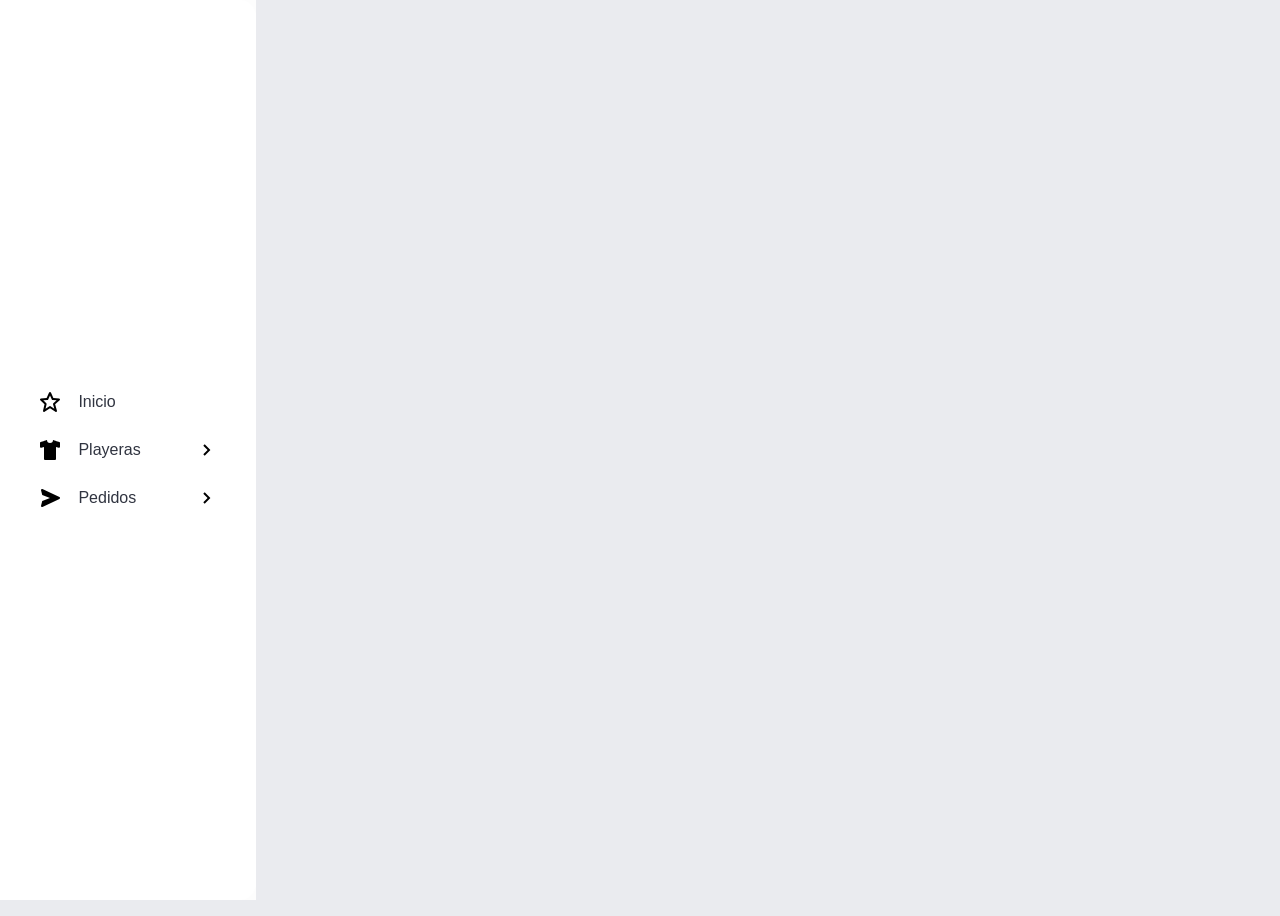
<file: index.html>
<!DOCTYPE html>
<html lang="es">
<head>
    <meta charset="UTF-8">
    <meta name="viewport" content="width=device-width, initial-scale=1.0">
    <title>Redirigiendo...</title>
    <meta http-equiv="refresh" content="0; url=coso.html">
</head>
<body>
    <p>Si no eres redirigido automáticamente, <a href="coso.html">haz clic aquí</a>.</p>
</body>
</html>
</file>
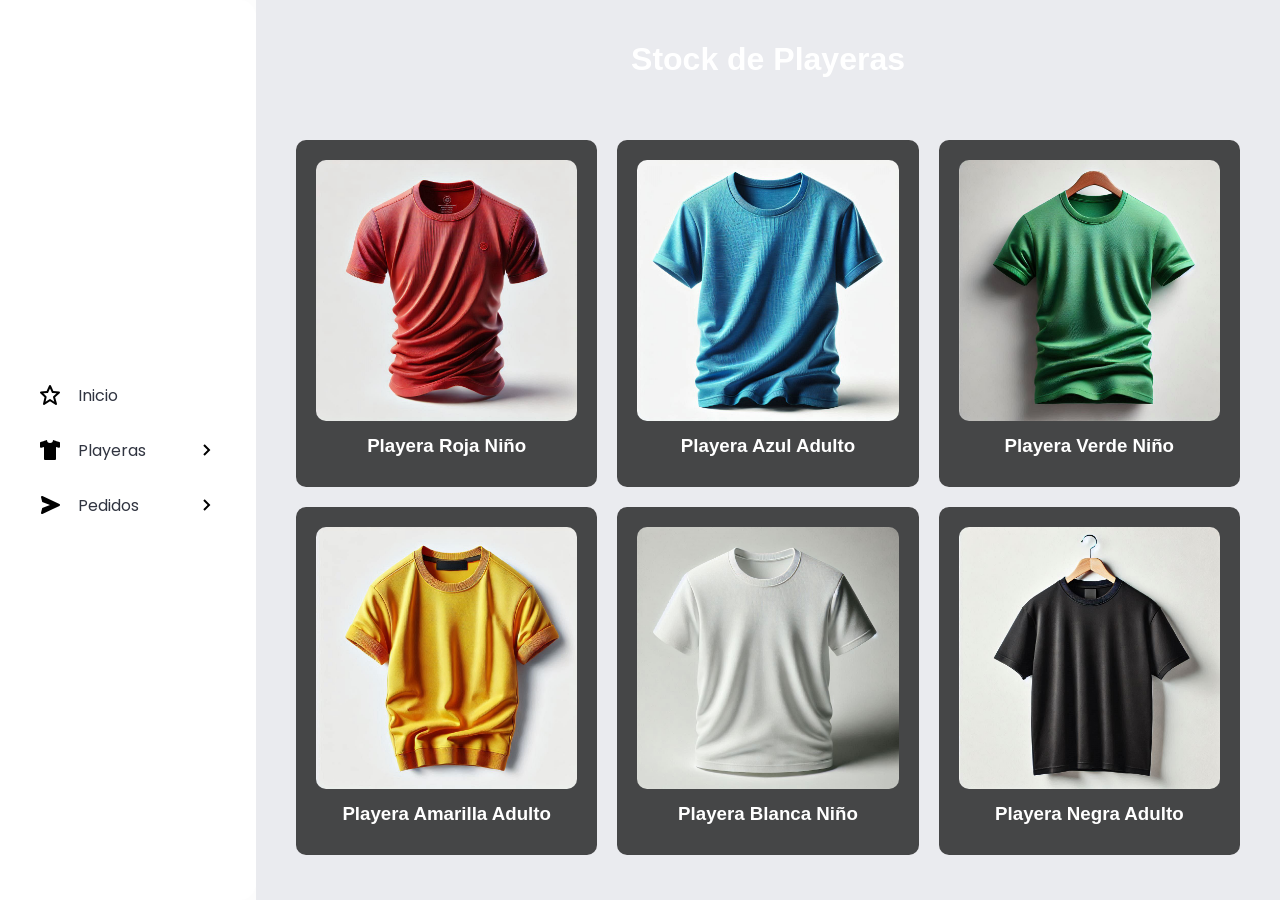
<file: coso.html>
<!DOCTYPE html>
<html lang="es">
<head>
    <meta charset="UTF-8">
    <meta http-equiv="X-UA-Compatible" content="IE=edge">
    <meta name="viewport" content="width=device-width, initial-scale=1.0">
    <title>Menú Interactivo</title>
    <link rel="stylesheet" href="estilos.css">
</head>
<body>
    <div style="display: flex; height: 100vh;">
        <!-- Menú lateral -->
        <nav class="nav" style="width: 20%; background: rgba(255, 255, 255, 0.9);">
            <ul class="list">
                <li class="list__item">
                    <div class="list__button">
                        <img src="assets/star.svg" class="list__img">
                        <a href="#" class="nav__link" id="inicio-link">Inicio</a>
                    </div>
                </li>

                <li class="list__item list__item--click">
                    <div class="list__button list__button--click">
                        <img src="assets/shirt.svg" class="list__img">
                        <a href="#playeras" class="nav__link">Playeras</a>
                        <img src="assets/arrow.svg" class="list__arrow">
                    </div>

                    <ul class="list__show">
                        <li class="list__inside">
                            <a href="#" class="nav__link nav__link--inside" data-filter="niño">Niño</a>
                        </li>
                        <li class="list__inside">
                            <a href="#" class="nav__link nav__link--inside" data-filter="adulto">Adulto</a>
                        </li>
                    </ul>
                </li>

                <li class="list__item list__item--click">
                    <div class="list__button list__button--click">
                        <img src="assets/envio.svg" class="list__img">
                        <a href="#formulario-envio" class="nav__link">Pedidos</a>
                        <img src="assets/arrow.svg" class="list__arrow">
                    </div>

                    <ul class="list__show">
                        <li class="list__inside">
                            <form class="nav__link nav__link--inside" id="pedido-form">
                                <label for="nombre">Nombre Completo:</label>
                                <input type="text" id="nombre" name="nombre" placeholder="Tu nombre" required>

                                <label for="email">Correo Electrónico:</label>
                                <input type="email" id="email" name="email" placeholder="Tu correo electrónico" required>

                                <label for="direccion">Dirección de Envío:</label>
                                <textarea id="direccion" name="direccion" placeholder="Tu dirección completa" required></textarea>

                                <label for="producto">Selecciona la Playera:</label>
                                <select id="producto" name="producto" required>
                                    <option value="roja">Playera Roja</option>
                                    <option value="azul">Playera Azul</option>
                                    <option value="verde">Playera Verde</option>
                                    <option value="verde">Playera Amarilla</option>
                                    <option value="verde">Playera Blanca</option>
                                    <option value="verde">Playera Negra</option>
                                </select>

                                <label for="cantidad">Cantidad:</label>
                                <input type="number" id="cantidad" name="cantidad" min="1" placeholder="Cantidad" required>

                                <button type="submit">Enviar Pedido</button>
                            </form>
                        </li>
                    </ul>
                </li>
            </ul>
        </nav>

        <!-- Frame para mostrar la página de stock -->
        <iframe id="stock-frame" src="stock.html" style="width: 80%; border: none;"></iframe>
    </div>

    <script src="main.js"></script>
</body>
</html>
</file>
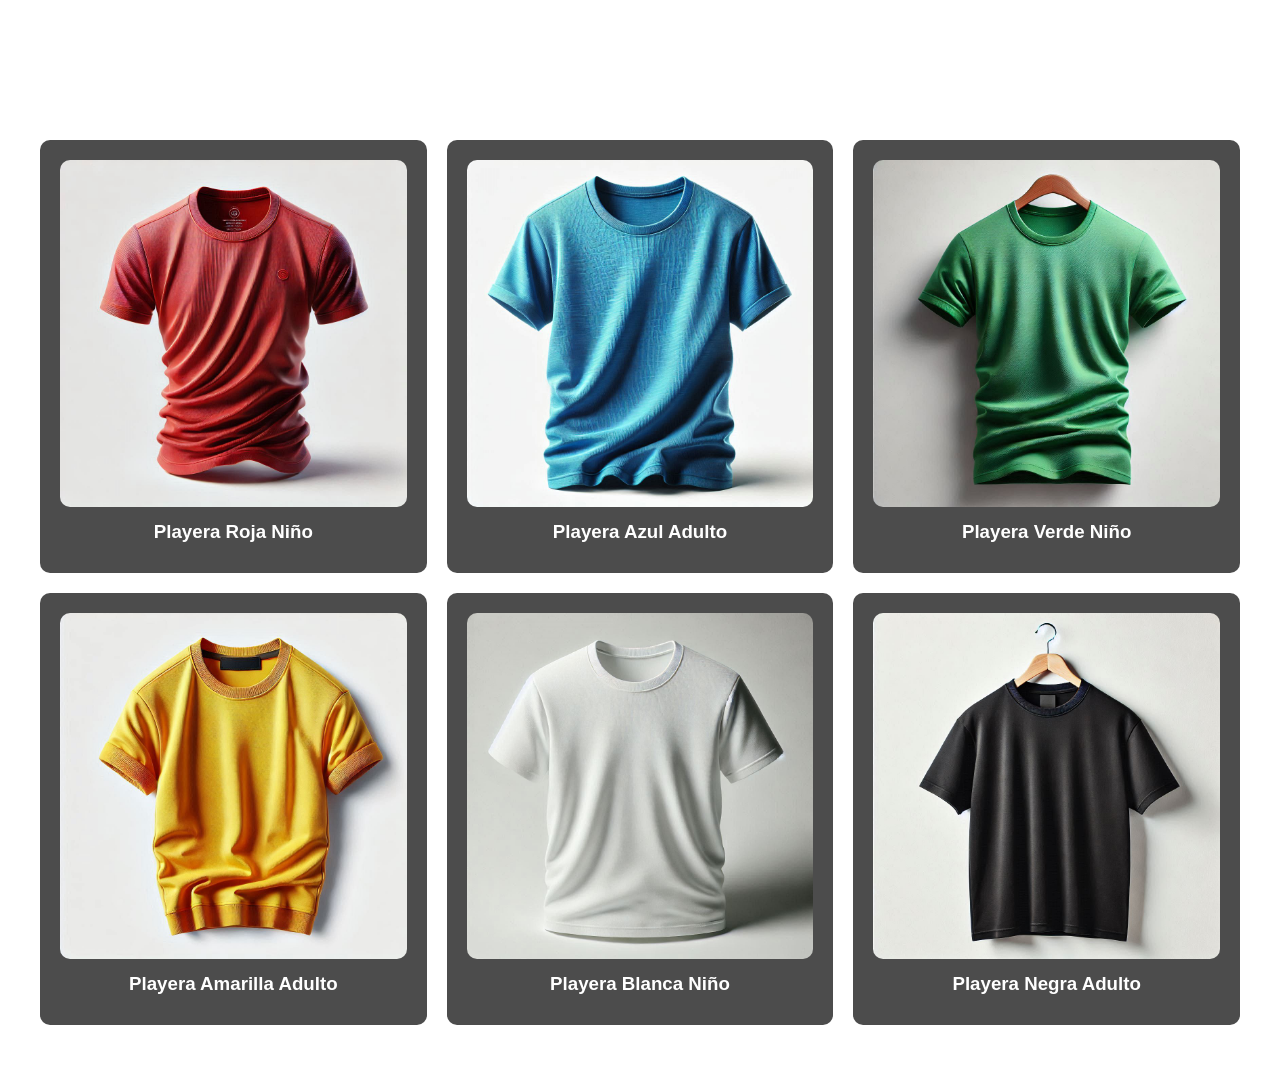
<file: stock.html>
<!DOCTYPE html>
<html lang="es">
<head>
    <meta charset="UTF-8">
    <meta http-equiv="X-UA-Compatible" content="IE=edge">
    <meta name="viewport" content="width=device-width, initial-scale=1.0">
    <title>Stock de Playeras</title>
    <link rel="stylesheet" href="estilostock.css">
</head>
<body>
    <h1 style="text-align: center; padding-top: 20px;">Stock de Playeras</h1>
    <div class="container" id="playeras-container">
        <!-- Playera Roja Niño -->
        <div class="item" data-category="niño">
            <img src="roja.png" alt="Playera Roja Niño">
            <h3>Playera Roja Niño</h3>
        </div>

        <!-- Nueva Playera Adulto -->
        <div class="item" data-category="adulto">
            <img src="azul.png" alt="Playera Azul Adulto">
            <h3>Playera Azul Adulto</h3>
        </div>

        <!-- Nueva Playera Niño -->
        <div class="item" data-category="niño">
            <img src="verde.png" alt="Playera Verde Niño">
            <h3>Playera Verde Niño</h3>
        </div>

        <!-- Nueva Playera Adulto -->
        <div class="item" data-category="adulto">
            <img src="amarilla.png" alt="Playera Amarilla Adulto">
            <h3>Playera Amarilla Adulto</h3>
        </div>

        <!-- Nueva Playera Niño -->
        <div class="item" data-category="niño">
            <img src="blanca.png" alt="Playera Blanca Niño">
            <h3>Playera Blanca Niño</h3>
        </div>

        <!-- Nueva Playera Adulto -->
        <div class="item" data-category="adulto">
            <img src="negra.png" alt="Playera Negra Adulto">
            <h3>Playera Negra Adulto</h3>
        </div>
    </div>

    <script src="main.js"></script>
</body>
</html>
</file>
<file: estilos.css>
@import url('https://fonts.googleapis.com/css2?family=Poppins:wght@300;400&display=swap');
* {
    margin: 0;
    padding: 0;
    box-sizing: border-box;
}

body {
    background: #EAEBEF;
    font-family: 'Poppins', sans-serif;
}

.nav {
    width: 300px;
}

.nav__link {
    color: #303440;
    display: block;
    padding: 15px 0;
    text-decoration: none;
}

.nav__link--inside {
    border-radius: 6px;
    padding-left: 20px;
    text-align: left;
}

.nav__link--inside:hover {
    background-color: #F6F8FA;
}

.list {
    width: 100%;
    height: 100vh;
    display: flex;
    justify-content: center;
    flex-direction: column;
    border-radius: 0 16px 16px 0;
    background: #fff;
}

.list__item {
    list-style-type: none;
    width: 100%;
    text-align: center;
    overflow: hidden;
}

.list__item--click {
    cursor: pointer;
}

.list__button {
    display: flex;
    align-items: center;
    gap: 1em;
    width: 70%;
    margin: 0 auto;
}

.arrow .list__arrow {
    transform: rotate(90deg);
}

.list__arrow {
    margin-left: auto;
    transition: transform .3s;
}

.list__show {
    width: 80%;
    margin-left: auto;
    border-left: 2px solid #303430;
    list-style: none;
    transition: height .4s;
    height: 0;
}

#formulario-envio {
    padding: 20px;
    background: #fff;
    border-radius: 10px;
    margin: 20px auto;
    max-width: 600px;
    box-shadow: 0 4px 6px rgba(0, 0, 0, 0.1);
}

#formulario-envio h2 {
    font-size: 1.5em;
    color: #303440;
    margin-bottom: 20px;
}

#formulario-envio label {
    display: block;
    margin-bottom: 10px;
    color: #303440;
}

#formulario-envio input, 
#formulario-envio textarea, 
#formulario-envio select, 
#formulario-envio button {
    width: 100%;
    padding: 10px;
    margin-bottom: 15px;
    border: 1px solid #ccc;
    border-radius: 5px;
    font-size: 1em;
}

#formulario-envio button {
    background-color: #303440;
    color: #fff;
    cursor: pointer;
    transition: background-color 0.3s;
}

#formulario-envio button:hover {
    background-color: #50576d;
}
</file>
<file: estilostock.css>
body {
    margin: 0;
    font-family: Arial, sans-serif;
    background: url('https://media.giphy.com/media/l1J3rGigrYfx8aKqI/giphy.gif') no-repeat center center fixed;
    background-size: cover;
    color: white;
}

.container {
    display: grid;
    grid-template-columns: repeat(3, 1fr);
    gap: 20px;
    padding: 40px;
}

.item {
    background: rgba(0, 0, 0, 0.7);
    padding: 20px;
    border-radius: 10px;
    text-align: center;
}

.item img {
    max-width: 100%;
    border-radius: 10px;
}

.item h3 {
    margin: 10px 0;
}
</file>
